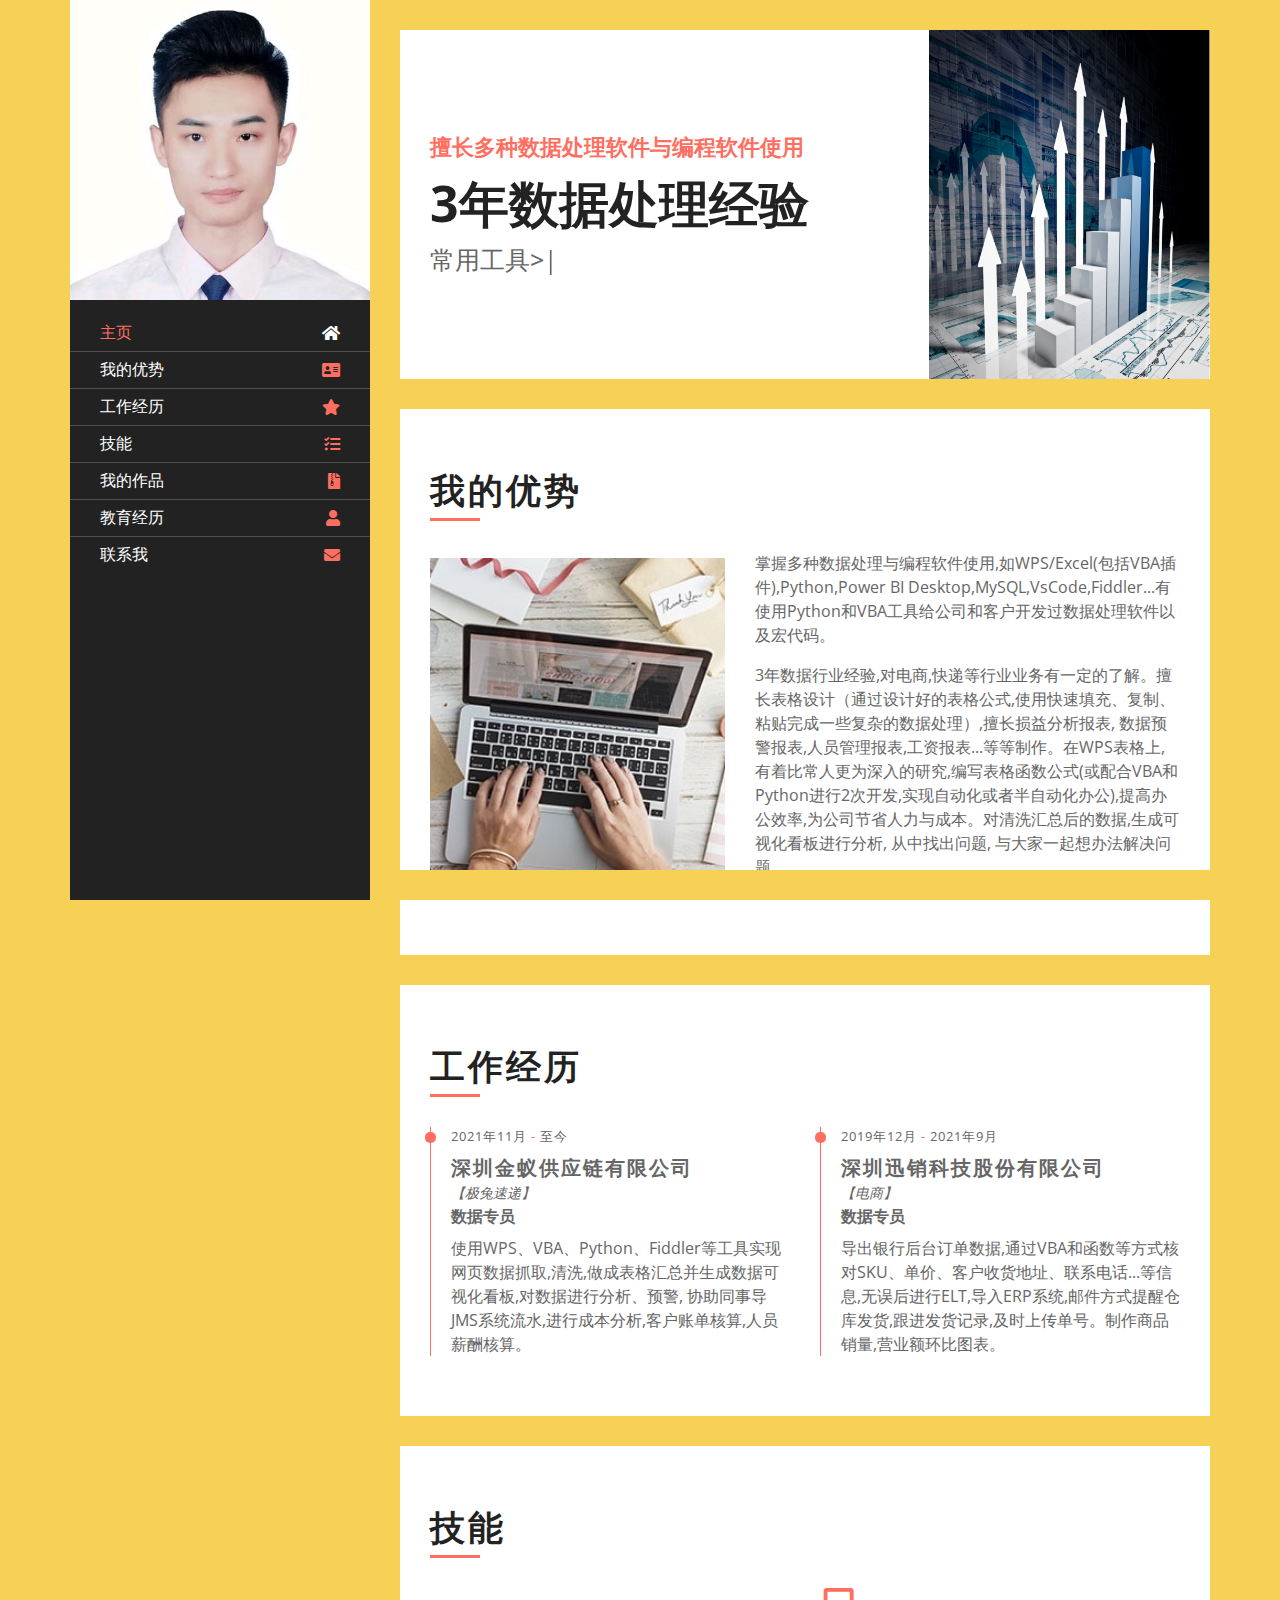
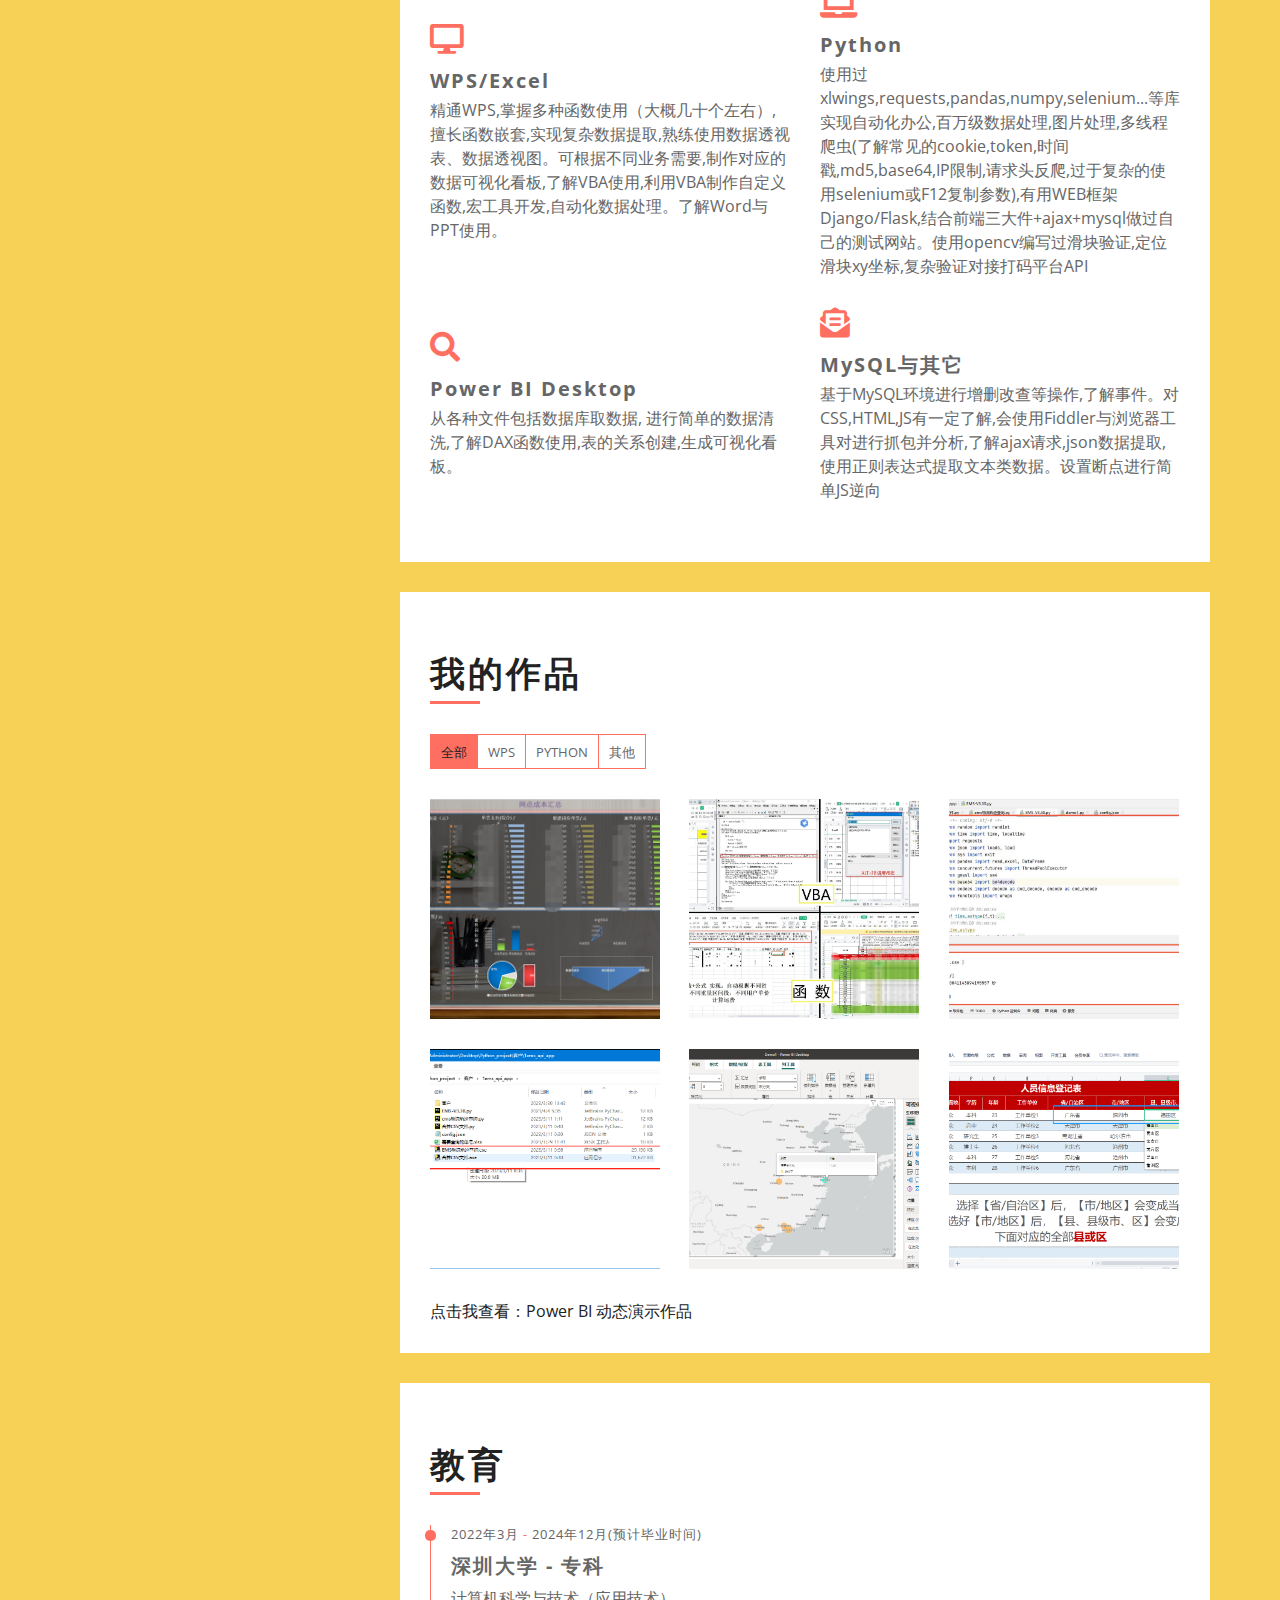
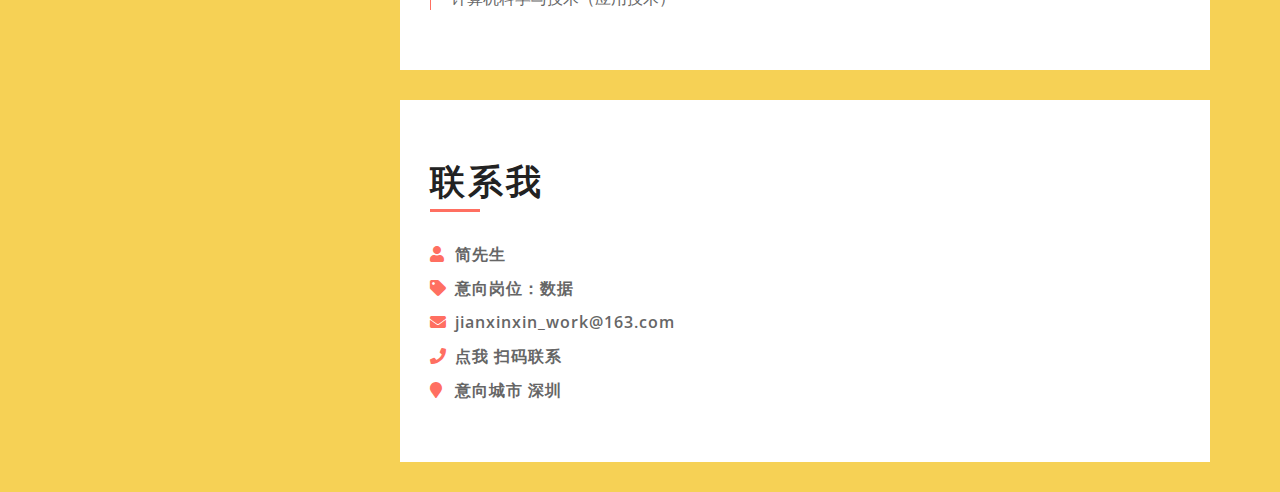
<file: index.html>
<!DOCTYPE html>
<html lang="ch">

<head>
    <meta charset="utf-8">
    <title>个人简介</title>
    <meta content="width=device-width, initial-scale=1.0" name="viewport">
    <meta content="Resume Website Template Free Download" name="keywords">
    <meta content="Resume Website Template Free Download" name="description">

    <!-- Favicon -->
    <link href="favicon.ico" rel="icon">

    <!-- Google Fonts -->
    <link href="https://fonts.googleapis.com/css2?family=Open+Sans:300;400;600;700;800&display=swap" rel="stylesheet">

    <!-- CSS Libraries -->
    <link href="https://stackpath.bootstrapcdn.com/bootstrap/4.4.1/css/bootstrap.min.css" rel="stylesheet">
    <link href="https://cdnjs.cloudflare.com/ajax/libs/font-awesome/5.10.0/css/all.min.css" rel="stylesheet">
    <link href="slick.css" rel="stylesheet">
    <link href="slick-theme.css" rel="stylesheet">
    <link href="lightbox.min.css" rel="stylesheet">

    <!-- Template Stylesheet -->
    <link href="style.css" rel="stylesheet">
</head>

<body data-spy="scroll" data-target=".navbar" data-offset="51">
    <div class="wrapper">
        <div class="sidebar">
            <div class="sidebar-header">
                <img src="profile.jpg" alt="Image">
            </div>
            <div class="sidebar-content">
                <nav class="navbar navbar-expand-md bg-dark navbar-dark">
                    <a href="#" class="navbar-brand">Navigation</a>
                    <button type="button" class="navbar-toggler" data-toggle="collapse" data-target="#navbarCollapse">
                        <span class="navbar-toggler-icon"></span>
                    </button>
                    <div class="collapse navbar-collapse" id="navbarCollapse">
                        <ul class="nav navbar-nav">
                            <li class="nav-item">
                                <a class="nav-link" href="#header">主页<i class="fa fa-home"></i></a>
                            </li>
                            <li class="nav-item">
                                <a class="nav-link" href="#about">我的优势<i class="fa fa-address-card"></i></a>
                            </li>
                            <li class="nav-item">
                                <a class="nav-link" href="#experience">工作经历<i class="fa fa-star"></i></a>
                            </li>
                            <li class="nav-item">
                                <a class="nav-link" href="#service">技能<i class="fa fa-tasks"></i></a>
                            </li>
                            <li class="nav-item">
                                <a class="nav-link" href="#portfolio">我的作品<i class="fa fa-file-archive"></i></a>
                            </li>
                            <li class="nav-item">
                                <a class="nav-link" href="#education">教育经历<i class="fa fa-user"></i></a>
                            </li>
                            <li class="nav-item">
                                <a class="nav-link" href="#contact">联系我<i class="fa fa-envelope"></i></a>
                            </li>
                        </ul>
                    </div>
                </nav>
            </div>

        </div>

        <div class="content">
            <!-- 主页 开始 -->
            <div class="header" id="header">
                <div class="content-inner">
                    <p>擅长多种数据处理软件与编程软件使用</p>
                    <h1>3年数据处理经验</h1>
                    <h2></h2>
                    <div class="typed-text">常用工具> > >, WPS表格, VBA, Python, Power BI Desktop, MySQL, VSCODE</div>
                </div>
            </div>
            <!-- 主页 结束1 -->

            <!-- 主页分割颜色 -->
            <div class="large-btn">
                <div class="content-inner">
                </div>
            </div>
            <!-- Large Button End -->
            <!-- 主页分割颜色 -->

            <!-- 介绍 -->
            <div class="about" id="about">
                <div class="content-inner">
                    <div class="content-header">
                        <h2>我的优势</h2>
                    </div>
                    <div class="row align-items-center">
                        <div class="col-md-6 col-lg-5">
                            <img src="about.jpg" alt="Image">
                        </div>
                        <div class="col-md-6 col-lg-7">
                            <p>
                                掌握多种数据处理与编程软件使用,如WPS/Excel(包括VBA插件),Python,Power BI Desktop,MySQL,VsCode,Fiddler...有使用Python和VBA工具给公司和客户开发过数据处理软件以及宏代码。
                            </p>
                            <p>
                            </p>
                            <p>
                                3年数据行业经验,对电商,快递等行业业务有一定的了解。擅长表格设计（通过设计好的表格公式,使用快速填充、复制、粘贴完成一些复杂的数据处理）,擅长损益分析报表, 数据预警报表,人员管理报表,工资报表...等等制作。在WPS表格上,有着比常人更为深入的研究,编写表格函数公式(或配合VBA和Python进行2次开发,实现自动化或者半自动化办公),提高办公效率,为公司节省人力与成本。对清洗汇总后的数据,生成可视化看板进行分析, 从中找出问题, 与大家一起想办法解决问题。
                            </p>

                        </div>
                    </div>

                </div>
            </div>


            <!-- 介绍 -end -->



            <!-- 工作经验 -->
            <div class="experience" id="experience">
                <div class="content-inner">
                    <div class="content-header">
                        <h2>工作经历</h2>
                    </div>
                    <div class="row align-items-center">
                        <div class="col-md-6">
                            <div class="exp-col">
                                <span>2021年11月 <i>-</i> 至今</span>
                                <h3>深圳金蚁供应链有限公司</h3>
                                <h4>【极兔速递】</h4>
                                <h5>数据专员</h5>
                                <p>使用WPS、VBA、Python、Fiddler等工具实现网页数据抓取,清洗,做成表格汇总并生成数据可视化看板,对数据进行分析、预警, 协助同事导JMS系统流水,进行成本分析,客户账单核算,人员薪酬核算。</p>
                            </div>
                        </div>
                        <div class="col-md-6">
                            <div class="exp-col">
                                <span>2019年12月 <i>-</i> 2021年9月</span>
                                <h3>深圳迅销科技股份有限公司</h3>
                                <h4>【电商】</h4>
                                <h5>数据专员</h5>
                                <p>导出银行后台订单数据,通过VBA和函数等方式核对SKU、单价、客户收货地址、联系电话...等信息,无误后进行ELT,导入ERP系统,邮件方式提醒仓库发货,跟进发货记录,及时上传单号。制作商品销量,营业额环比图表。</p>
                            </div>
                        </div>
                  
                    </div>
                </div>
            </div>
            <!-- 工作经验 end -->

            <!-- 技能  -->
            <div class="service" id="service">
                <div class="content-inner">
                    <div class="content-header">
                        <h2>技能</h2>
                    </div>
                    <div class="row align-items-center">
                        <div class="col-md-6">
                            <div class="srv-col">
                                <i class="fa fa-desktop"></i>
                                <h3>WPS/Excel</h3>
                                <p>
                                    精通WPS,掌握多种函数使用（大概几十个左右）,擅长函数嵌套,实现复杂数据提取,熟练使用数据透视表、数据透视图。可根据不同业务需要,制作对应的数据可视化看板,了解VBA使用,利用VBA制作自定义函数,宏工具开发,自动化数据处理。了解Word与PPT使用。 
                                </p>
                            </div>
                        </div>
                        <div class="col-md-6">
                            <div class="srv-col">
                                <i class="fa fa-laptop"></i>
                                <h3>Python</h3>
                                <p> 使用过xlwings,requests,pandas,numpy,selenium...等库实现自动化办公,百万级数据处理,图片处理,多线程爬虫(了解常见的cookie,token,时间戳,md5,base64,IP限制,请求头反爬,过于复杂的使用selenium或F12复制参数),有用WEB框架Django/Flask,结合前端三大件+ajax+mysql做过自己的测试网站。使用opencv编写过滑块验证,定位滑块xy坐标,复杂验证对接打码平台API</p>
                            </div>
                        </div>
                        <div class="col-md-6">
                            <div class="srv-col">
                                <i class="fa fa-search"></i>
                                <h3>Power BI Desktop</h3>
                                <p>从各种文件包括数据库取数据, 进行简单的数据清洗,了解DAX函数使用,表的关系创建,生成可视化看板。
                                </p>
                            </div>
                        </div>
                        <div class="col-md-6">
                            <div class="srv-col">
                                <i class="fa fa-envelope-open-text"></i>
                                <h3>MySQL与其它</h3>
                                <p>基于MySQL环境进行增删改查等操作,了解事件。对CSS,HTML,JS有一定了解,会使用Fiddler与浏览器工具对进行抓包并分析,了解ajax请求,json数据提取,使用正则表达式提取文本类数据。设置断点进行简单JS逆向</p>
                            </div>
                        </div>
                    </div>
                </div>
            </div>
            <!-- Service Start -->

            <!-- Portfolio Start -->
            <div class="portfolio" id="portfolio">
                <div class="content-inner">
                    <div class="content-header">
                        <h2>我的作品</h2>
                    </div>
                    <div class="row">
                        <div class="col-lg-12">
                            <ul id="portfolio-flters">
                                <li data-filter="*" class="filter-active">全部</li>
                                <li data-filter=".web-des">WPS</li>
                                <li data-filter=".web-dev">Python</li>
                                <li data-filter=".dig-mar">其他</li>
                            </ul>
                        </div>
                    </div>
                    <div class="row portfolio-container">
                        <div class="col-lg-4 col-md-6 portfolio-item web-des">
                            <div class="portfolio-wrap">
                                <figure>
                                    <img src="portfolio-1.jpg" class="img-fluid" alt="">
                                    <a href="portfolio-1.jpg" data-lightbox="portfolio" data-title="Project Name"
                                        class="link-preview" title="Preview"><i class="fa fa-eye"></i></a>
                                    <a class="portfolio-title">WPS数据动态可视化报表<span>可根据日期或网点名字单独查看</span></a>
                                </figure>
                            </div>
                        </div>

                        <div class="col-lg-4 col-md-6 portfolio-item web-des">
                            <div class="portfolio-wrap">
                                <figure>
                                    <img src="portfolio-2.jpg" class="img-fluid" alt="">
                                    <a href="portfolio-2.jpg" class="link-preview" data-lightbox="portfolio"
                                        data-title="Project Name" title="Preview"><i class="fa fa-eye"></i></a>
                                    <a class="portfolio-title">函数与VBA宏<span>多重函数嵌套+VBA自定义函数+VBA宏</span></a>
                                </figure>
                            </div>
                        </div>

                        <div class="col-lg-4 col-md-6 portfolio-item web-dev">
                            <div class="portfolio-wrap">
                                <figure>
                                    <img src="portfolio-3.jpg" class="img-fluid" alt="">
                                    <a href="portfolio-3.jpg" class="link-preview" data-lightbox="portfolio"
                                        data-title="Project Name" title="Preview"><i class="fa fa-eye"></i></a>
                                
                                    <a class="portfolio-title">Python代码实现物流轨迹批量查询<span>查询速度约50万条单号/h</span></a>
                                </figure>
                            </div>
                        </div>

                        <div class="col-lg-4 col-md-6 portfolio-item web-dev">
                            <div class="portfolio-wrap">
                                <figure>
                                    <img src="portfolio-4.jpg" class="img-fluid" alt="">
                                    <a href="portfolio-4.jpg" class="link-preview" data-lightbox="portfolio"
                                        data-title="Project Name" title="Preview"><i class="fa fa-eye"></i></a>
                                    <a class="portfolio-title">把Python代码打包成exe程序<span>不用Python环境,windows电脑可以直接用啦</span></a>
                                </figure>
                            </div>
                        </div>

                        <div class="col-lg-4 col-md-6 portfolio-item dig-mar">
                            <div class="portfolio-wrap">
                                <figure>
                                    <img src="portfolio-5.jpg" class="img-fluid" alt="">
                                    <a href="portfolio-5.jpg" class="link-preview" data-lightbox="portfolio"
                                        data-title="Project Name" title="Preview"><i class="fa fa-eye"></i></a>
                                   
                                    <a class="portfolio-title">Power BI可视化看板<span>城市温度</span></a>
                                </figure>
                            </div>
                        </div>

                        <div class="col-lg-4 col-md-6 portfolio-item dig-mar">
                            <div class="portfolio-wrap">
                                <figure>
                                    <img src="portfolio-6.jpg" class="img-fluid" alt="">
                                    <a href="portfolio-6.jpg" class="link-preview" data-lightbox="portfolio"
                                        data-title="Project Name" title="Preview"><i class="fa fa-eye"></i></a>
                                    
                                    <a class="portfolio-title">WPS三级联动菜单<span>选择不同省，下面的市区和县的下拉菜单都会根据省份自动改变</span></a>
                                </figure>
                            </div>
                        </div>
                    </div>
                    <div>
                        <a href="https://app.powerbi.com/view?r=eyJrIjoiNTQ2YzE0ZDItNDZkMi00M2UzLWI4ZjgtM2ExOGJmOThlM2U0IiwidCI6IjZmZWFmYTliLWMyNWQtNDYwZS04OGQ2LTVhZGM3MTRjZmE4NCIsImMiOjF9" target="_blank">点击我查看：Power BI 动态演示作品</a>
                    </div>
                </div>
            </div>
            <!-- Portfolio Start -->



            <!-- Education Start -->
            <div class="education" id="education">
                <div class="content-inner">
                    <div class="content-header">
                        <h2>教育</h2>
                    </div>
                    <div class="row align-items-center">
                        <div class="col-md-6">
                            <div class="edu-col">
                                <span>2022年3月 <i>-</i> 2024年12月(预计毕业时间)</span>
                                <h3>深圳大学 - 专科</h3>
                                <p>计算机科学与技术（应用技术）</p>
                            </div>
                        </div>
                    </div>
                </div>
            </div>
            <!-- Education Start -->



            <!-- 联系 -->
            <div class="contact" id="contact">
                <div class="content-inner">
                    <div class="content-header">
                        <h2>联系我</h2>
                    </div>
                    <div class="row align-items-center">
                        <div class="col-md-6">
                            <div class="contact-info">
                                <p><i class="fa fa-user"></i>简先生</p>
                                <p><i class="fa fa-tag"></i>意向岗位：数据</p>
                                <p><i class="fa fa-envelope"></i><a
                                        href="mailto:info@example.com">jianxinxin_work@163.com</a>
                                </p>
                                <p><i class="fa fa-phone"></i><a href="wx.html" target="_blank">点我 扫码联系</a></p>
                                <p><i class="fa fa-map-marker"></i>意向城市 深圳</p>

                            </div>
                        </div>
                    </div>
                </div>
            </div>
            <!-- 联系 end-->


        </div>
    </div>

    <!-- Back to Top -->
    <a href="#" class="back-to-top"><i class="fa fa-angle-double-up"></i></a>

    <!-- JavaScript Libraries -->
    <script src="https://code.jquery.com/jquery-3.4.1.min.js"></script>
    <script src="https://stackpath.bootstrapcdn.com/bootstrap/4.4.1/js/bootstrap.bundle.min.js"></script>
    <script src="easing.min.js"></script>
    <script src="slick.min.js"></script>
    <script src="typed.min.js"></script>
    <script src="waypoints.min.js"></script>
    <script src="isotope.pkgd.min.js"></script>
    <script src="lightbox.min.js"></script>

    <!-- Template Javascript -->
    <script src="main.js"></script>
</body>

</html>
</file>
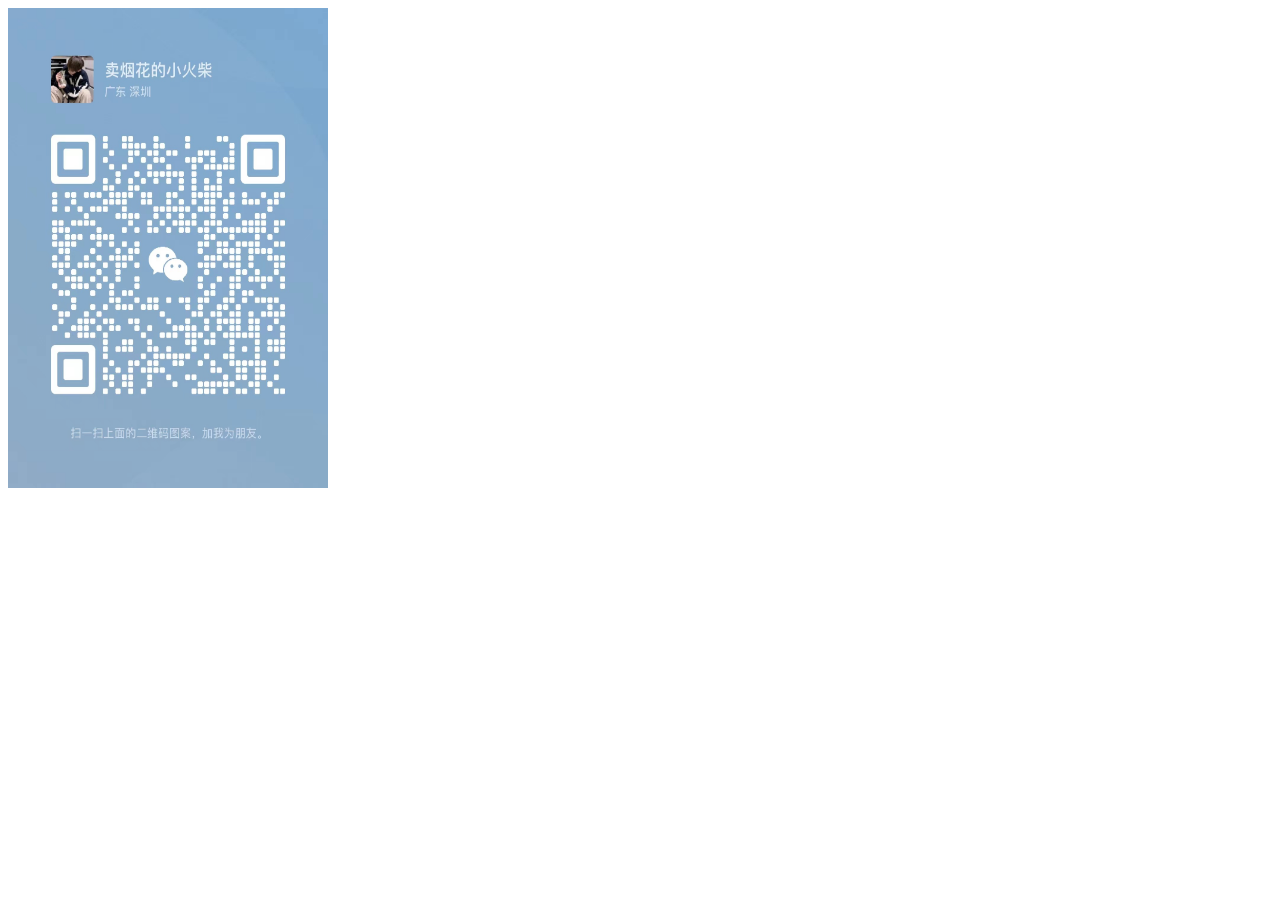
<file: wx.html>
<!DOCTYPE html>
<html lang="ch">
<head>
    <meta charset="UTF-8">
    <title>联系我</title>
</head>
<body>
    <div>
        <img src="wx.jpg" alt="" width="320" height="480">
    </div>
</body>
</html>
</file>
<file: style.css>
/**********************************/
/********** General CSS ***********/
/**********************************/
body {
    color: #666666;
    background: #F6D155;
    font-family: 'Open Sans', sans-serif;
}

a {
    color: #222222;
    transition: all .3s;
}

a:hover,
a:active,
a:focus {
    color: #FF6F61;
    outline: none;
    text-decoration: none;
}

.btn:focus {
    box-shadow: none;
}


/**********************************/
/****** Layout with Sidebar *******/
/**********************************/
.wrapper {
    position: relative;
    margin: 0 auto;
    width: 100%;
    max-width: 1140px;
}

.wrapper .sidebar {
    position: relative;
    width: 100%;
    float: left;
    background: #222222;
}

.wrapper .content {
    position: relative;
    width: 100%;
    padding: 15px;
    float: left;
    background: #F6D155;
}

.wrapper .sidebar-header,
.wrapper .sidebar-footer {
    display: none;
}

.navbar {
    padding: 15px;
    background: #222222 !important;
}

.navbar-expand-md .navbar-nav .nav-item {
    width: 100%;
    border-top: 1px solid rgba(255, 255, 255, .2);
}

.navbar-expand-md .navbar-nav .nav-item:first-child{
    border-top: none;
}

.navbar-expand-md .navbar-nav .nav-link {
    color: #ffffff;
    padding: 5px 15px 7px 15px;
    transition: all .3s;
}

.navbar-expand-md .navbar-nav .nav-link i {
    color: #FF6F61;
    float: right;
    padding-top: 5px;
    transition: all .3s;
}

.navbar-expand-md .navbar-nav .nav-link:hover,
.navbar-expand-md .navbar-nav .nav-link.active {
    color: #FF6F61;
}

.navbar-expand-md .navbar-nav .nav-link:hover i,
.navbar-expand-md .navbar-nav .nav-link.active i{
    color: #ffffff;
}


.wrapper .sidebar,
.wrapper .content {
    -webkit-transition: margin 200ms ease-out;
    -moz-transition: margin 200ms ease-out;
    -o-transition: margin 200ms ease-out;
    transition: margin 200ms ease-out;
}

@media (min-width: 768px) {
    .wrapper .content {
        padding: 30px 0px 30px 30px;
    }
    
    .wrapper .content::before,
    .wrapper .content::after {
        position: fixed;
        content: "";
        width: 100%;
        height: 30px;
        background: #F6D155;
        z-index: 1;
    }
    
    .wrapper .content::before {
        top: 0;
    }
    
    .wrapper .content::after {
        bottom: 0;
    }
    
    .wrapper .sidebar {
        position: fixed;
        width: 300px;
        height: 100%;
        margin-left: -250px;
        float: left;
        overflow: auto;
        scrollbar-width: thin;
        scrollbar-color: gray;
        z-index: 2;
    }

    .wrapper .sidebar:hover {
        margin-left: 0px;
    }
    
    .wrapper .content {
        position: relative;
        width: calc(100% - 50px);
        margin-left: 50px;
        float: right;
    }
    
    .wrapper .sidebar:hover  .sidebar-header {
        position: relative;
        display: block;
        width: 100%;
    }

    .wrapper .sidebar .sidebar-header img {
        width: 100%;
        height: auto;
    }
    
    .navbar-brand {
        display: none;
    }
    
    .navbar {
        padding: 15px 0;
        flex-direction: column;
    }
    
    .wrapper .sidebar:hover .navbar-expand-md .navbar-nav .nav-link {
        padding: 5px 30px 7px 30px;
    }
    
    .wrapper .sidebar::-webkit-scrollbar {
        width: 7px;
    }

    .wrapper .sidebar::-webkit-scrollbar-track {
        -webkit-box-shadow: inset 0 0 6px rgba(0,0,0,0.1);
    }

    .wrapper .sidebar::-webkit-scrollbar-thumb {
        background-color: darkgrey;
        outline: 1px solid slategrey;
        border-radius: 7px
    }
    
    .navbar-brand {
        display: none;
    }
    
    .sidebar .sidebar-footer {
        width: 300px;
        position: fixed;
        bottom: 0;
        padding: 15px;
        font-size: 0;
        text-align: center;
        background: #222222;
    }
    
    .sidebar .sidebar-footer a {
        display: inline-block;
        width: 40px;
        height: 40px;
        padding: 5px 0;
        margin: 0 15px 15px 0;
        text-align: center;
        font-size: 18px;
        color: #222222;
        background: #FF6F61;
    }
    
    .sidebar .sidebar-footer a:last-child {
        margin-right: 0;
    }
    
    .sidebar .sidebar-footer a:hover {
        color: #FF6F61;
        background: #ffffff;
    }
    
    .sidebar:hover .sidebar-footer {
        display: block;
    }
}

@media (min-width: 992px) {
    .wrapper .sidebar {
        margin: 0;
    }

    .wrapper .content {
        width: calc(100% - 300px);
        margin-left: 300px;
    }

    .sidebar .sidebar-header {
        position: relative;
        display: block;
        width: 100%;
    }
    
    .navbar-expand-md .navbar-nav .nav-link {
        padding: 5px 30px 7px 30px;
    }
    
    .sidebar .sidebar-footer {
        display: block;
    }
}

@media (max-width: 1140px) {
    .wrapper .content {
        padding: 30px;
    }
}

@media (max-width: 576px) {
    .wrapper .content {
        padding: 15px;
    }
}


/**********************************/
/******** Back to Top CSS *********/
/**********************************/
.back-to-top {
    position: fixed;
    display: none;
    width: 30px;
    height: 30px;
    text-align: center;
    line-height: 1;
    font-size: 30px;
    right: 30px;
    bottom: 30px;
    transition: background 0.5s;
    z-index: 11;
}

.back-to-top i {
    color: #222222;
}

.back-to-top i:hover {
    color: #FF6F61;
}

.back-to-top {
    -webkit-animation: action 1s infinite  alternate;
    animation: action 1s infinite  alternate;
}

@-webkit-keyframes action {
    0% { transform: translateY(0); }
    100% { transform: translateY(-15px); }
}

@keyframes action {
    0% { transform: translateY(0); }
    100% { transform: translateY(-15px); }
}


/**********************************/
/*********** Header CSS ***********/
/**********************************/
.header {
    position: relative;
    background: #ffffff;
}

.header .content-inner {
    padding: 100px 30px;
    background: url(profile.png) right bottom no-repeat;
    background-size: contain;
}

.header p {
    color: #FF6F61;
    font-size: 22px;
    font-weight: 600;
    margin-bottom: 10px;
}

.header h1 {
    color: #222222;
    font-size: 50px;
    font-weight: 700;
}

.header h2 {
    display: inline-block;
    margin: 0;
    height: 25px;
    font-size: 25px;
}

.header .typed-text {
    display: none;
}

.header .typed-cursor {
    font-size: 25px;
    font-weight: 300;
    color: #222222;
}

.large-btn .content-inner {
    font-size: 0;
    border-bottom: 30px solid #F6D155;
}

.large-btn .btn {
    position: relative;
    width: 50%;
    padding: 15px 0;
    color: #FF6F61;
    font-size: 20px;
    background: #222222;
    border-radius: 0;
}

.large-btn .btn:last-child {
    color: #222222;
    background: #FF6F61;
}

.large-btn .btn i {
    margin-right: 8px;
}

.large-btn .btn::after {
    position: absolute;
    content: "";
    width: 0;
    height: 100%;
    top: 0;
    left: 0;
    transition: all .3s;
}

.large-btn .btn:hover::after {
    width: 100%;
    background: rgba(255, 255, 255, .1);
}


/**********************************/
/******* Content Header CSS *******/
/**********************************/
.content-header {
    position: relative;
    width: 100%;
    margin-bottom: 30px;
    padding-bottom: 10px;
}

.content-header h2 {
    color: #222222;
    font-size: 35px;
    font-weight: 700;
    letter-spacing: 3px;
    margin: 0;
}

.content-header::after {
    content: '';
    position: absolute;
    display: block;
    width: 50px;
    height: 3px;
    bottom: 0;
    left: 0;
    background: #FF6F61;
}


/**********************************/
/*********** About CSS ************/
/**********************************/
.about {
    position: relative;
    padding: 60px 30px;
    background: #ffffff;
    border-bottom: 30px solid #F6D155;
}


.about img {
    width: 100%;
    height: auto;
}

@media(max-width: 767.98px) {
    .about img {
        margin-bottom: 15px;
    }
}

.about .btn {
    border-radius: 0;
    color: #222222;
    background: #FF6F61;
    transition: all .3s;
}

.about .btn:hover {
    color: #FF6F61;
    background: #222222;
}

.about .skills {
    padding-top: 15px;
}

.about .skill-name {
    margin-top: 15px;
}

.about .skill-name p {
    display: inline-block;
    margin-bottom: 5px;
    font-size: 16px;
    font-weight: 400;
}

.about .skill-name p:last-child {
    float: right;
}

.about .progress {
    height: 5px;
    border: 1px solid #FF6F61;
    border-radius: 0;
    background: #ffffff;
}

.about .progress .progress-bar {
    width: 1px;
    background: #FF6F61;
    border-radius: 0;
    transition: 1s;
}


/**********************************/
/********* Education CSS **********/
/**********************************/
.education {
    position: relative;
    padding: 60px 30px;
    background: #ffffff;
    border-bottom: 30px solid #F6D155;
}

.education .edu-col {
    position: relative;
    width: 100%;
    padding: 20px 0 20px 20px;
    border-left: 1px solid #FF6F61;
    border-bottom: 1px solid #FF6F61;
}

.education .col-md-6:first-child .edu-col {
    padding-top: 0;
}

.education .col-md-6:last-child .edu-col {
    border-bottom: none;
    padding-bottom: 0;
}

@media (min-width: 768px) {
    .education .col-md-6:nth-child(-n+2) .edu-col {
        padding-top: 0;
    }

    .education .col-md-6:last-child .edu-col,
    .education .col-md-6:nth-last-child(2) .edu-col {
        border-bottom: none;
        padding-bottom: 0;
    }
}

.education .edu-col span {
    position: relative;
    display: block;
    font-size: 13px;
    letter-spacing: 1px;
    margin-bottom: 10px;
}

.education .edu-col span::before {
    position: absolute;
    content: "";
    width: 11px;
    height: 11px;
    background: #FF6F61;
    top: 5px;
    left: -26px;
    border-radius: 5px;
}

.education .edu-col span i {
    color: #FF6F61;
}

.education .edu-col h3 {
    font-size: 20px;
    font-weight: 700;
    letter-spacing: 2px;
}

.education .edu-col p {
    margin: 0;
}


/**********************************/
/********* Experience CSS *********/
/**********************************/
.experience {
    position: relative;
    padding: 60px 30px;
    background: #ffffff;
    border-bottom: 30px solid #F6D155;
}

.experience .exp-col {
    position: relative;
    width: 100%;
    padding: 20px 0 20px 20px;
    border-left: 1px solid #FF6F61;
    border-bottom: 1px solid #FF6F61;
}

.experience .col-md-6:first-child .exp-col {
    padding-top: 0;
}

.experience .col-md-6:last-child .exp-col {
    border-bottom: none;
    padding-bottom: 0;
}

@media (min-width: 768px) {
    .experience .col-md-6:nth-child(-n+2) .exp-col {
        padding-top: 0;
    }

    .experience .col-md-6:last-child .exp-col,
    .experience .col-md-6:nth-last-child(2) .exp-col {
        border-bottom: none;
        padding-bottom: 0;
    }
}

.experience .exp-col span {
    position: relative;
    display: block;
    font-size: 13px;
    letter-spacing: 1px;
    margin-bottom: 10px;
}

.experience .exp-col span::before {
    position: absolute;
    content: "";
    width: 11px;
    height: 11px;
    background: #FF6F61;
    top: 5px;
    left: -26px;
    border-radius: 5px;
}

.experience .exp-col span i {
    color: #FF6F61;
}

.experience .exp-col h3 {
    font-size: 20px;
    font-weight: 700;
    letter-spacing: 2px;
    margin-bottom: 5px;
}

.experience .exp-col h4 {
    font-size: 14px;
    font-weight: 400;
    font-style: italic;
    margin-bottom: 5px;
}

.experience .exp-col h5 {
    font-size: 16px;
    font-weight: 600;
    margin-bottom: 10px;
}

.experience .exp-col p {
    margin: 0;
}


/**********************************/
/*********** Service CSS **********/
/**********************************/
.service {
    position: relative;
    padding: 60px 30px 30px 30px;
    background: #ffffff;
    border-bottom: 30px solid #F6D155;
}

.service .srv-col {
    position: relative;
    width: 100%;
    margin-bottom: 30px;
}

.service .srv-col i {
    font-size: 30px;
    color: #FF6F61;
    margin-bottom: 15px;
}

.service .srv-col h3 {
    font-size: 20px;
    font-weight: 700;
    letter-spacing: 2px;
    margin-bottom: 5px;
}

.experience .exp-col h4 {
    font-size: 14px;
    font-weight: 400;
    font-style: italic;
    margin-bottom: 5px;
}

.experience .exp-col h5 {
    font-size: 16px;
    font-weight: 600;
    margin-bottom: 10px;
}

.experience .exp-col p {
    margin: 0;
}


/**********************************/
/********** Portfolio CSS *********/
/**********************************/
.portfolio {
    position: relative;
    padding: 60px 30px 30px 30px;
    background: #ffffff;
    border-bottom: 30px solid #F6D155;
}

.portfolio #portfolio-flters {
    padding: 0;
    margin: -15px 0 30px 0;
    list-style: none;
    font-size: 0;
}

.portfolio #portfolio-flters li {
    cursor: pointer;
    margin: 15px -1px 0 0;
    display: inline-block;
    height: 35px;
    padding: 10px;
    color: #666666;
    font-size: 13px;
    line-height: 15px;
    text-transform: uppercase;
    border: 1px solid #FF6F61;
    background: #ffffff;
    transition: all 0.3s ease-in-out;
}

.portfolio #portfolio-flters li:hover,
.portfolio #portfolio-flters li.filter-active {
    background: #FF6F61;
    color: #222222;
}

.portfolio .portfolio-item {
    position: relative;
    height: 250px;
    overflow: hidden;
}

.portfolio .portfolio-item figure {
    background: #ffffff;
    overflow: hidden;
    height: 220px;
    position: relative;
    border-radius: 0;
    margin: 0; 
}

.portfolio .portfolio-item figure img {
    width: 100%; 
    height: 100%; 
    object-fit: cover; 
}

.portfolio .portfolio-item figure:hover img {
    opacity: 0.3;
    transition: 0.3s;
}

.portfolio .portfolio-item figure .link-preview,
.portfolio .portfolio-item figure .link-details,
.portfolio .portfolio-item figure .portfolio-title {
    position: absolute;
    display: inline-block;
    opacity: 0;
    line-height: 1;
    text-align: center;
    width: 45px;
    height: 35px;
    background: #FF6F61;
    transition: 0.2s linear;
}

.portfolio .portfolio-item figure .link-preview i,
.portfolio .portfolio-item figure .link-details i {
    color: #222222;
    padding-top: 10px;
    font-size: 16px;
}

.portfolio .portfolio-item figure .link-preview:hover,
.portfolio .portfolio-item figure .link-details:hover {
    background: #222222;
}

.portfolio .portfolio-item figure .link-preview:hover i,
.portfolio .portfolio-item figure .link-details:hover i {
    color: #FF6F61;
}

.portfolio .portfolio-item figure .link-preview {
    left: 50%;
    top: calc(25% - 18px);
}

.portfolio .portfolio-item figure .link-details {
    right: 50%;
    top: calc(25% - 18px);
}

.portfolio .portfolio-item figure .portfolio-title {
    margin: 0;
    width: 100%;
    height: 50%;
    left: 0;
    right: 0;
    top: 100%;
    padding: 30px 10px;
    color: #222222;
    font-size: 16px;
    font-weight: 600;
    background: rgba(255, 111, 97, .5);
    border-radius: 0;
}

.portfolio .portfolio-item figure .portfolio-title:hover {
    text-decoration: none;
}

.portfolio .portfolio-item figure .portfolio-title span {
    display: block;
    margin-top: 10px;
    font-family: 'Open Sans', sans-serif;
    font-size: 13px;
    font-weight: 300;
}

.portfolio .portfolio-item figure:hover .link-preview {
    opacity: 1;
    left: calc(50% - 61px);
}

.portfolio .portfolio-item figure:hover .link-details {
    opacity: 1;
    right: calc(50% - 61px);
}

.portfolio .portfolio-item figure:hover .portfolio-title {
    opacity: 1;
    top: 50%;
}


/**********************************/
/*********** Review CSS ***********/
/**********************************/
.review {
    position: relative;
    background: #ffffff;
    border-bottom: 30px solid #F6D155;
}

.review .content-inner {
    position: relative;
    padding: 60px 30px;
    background: url(../img/quote.png) right bottom no-repeat;
}

.review .review-text p {
    font-size: 18px;
    font-style: italic;
}

.review .review-img {
    display: flex;
    align-items: center;
}

.review .review-img img {
    width: 80px; 
    height: 80px; 
    object-fit: cover;
    margin-right: 15px;
}

.review .review-name h3 {
    font-size: 18px;
    font-weight: 700;
    letter-spacing: 2px;
    margin-bottom: 5px;
}

.review .review-name p {
    font-size: 14px;
    margin-bottom: 0;
}

.review .review-text .ratting {
    margin-bottom: 5px;
}

.review .review-text .ratting i {
    color: #FF6F61;
    font-size: 14px;
}

.review .slick-slider:hover .slick-prev {
    left: 30px;
}

.review .slick-slider:hover .slick-next {
    right: 30px;
}

.review-slider .slick-prev,
.review-slider .slick-next {
    width: 35px;
    height: 35px;
    z-index: 1;
    opacity: 0;
    transition: .5s;
    background: rgba(255, 111, 97, .7);
}

.review-slider .slick-prev {
    left: 55px;
}

.review-slider .slick-next {
    right: 55px;
}

.review-slider.slick-slider:hover .slick-prev {
    left: 15px;
    opacity: 1;
}

.review-slider.slick-slider:hover .slick-next {
    right: 15px;
    opacity: 1;
}

.review-slider .slick-prev:hover,
.review-slider .slick-prev:focus,
.review-slider .slick-next:hover,
.review-slider .slick-next:focus {
    background: rgba(0, 0, 0, .7);
}

.review-slider .slick-prev:hover::before,
.review-slider .slick-prev:focus::before,
.review-slider .slick-next:hover::before,
.review-slider .slick-next:focus::before {
    color: #FF6F61;
}

.review-slider .slick-prev::before,
.review-slider .slick-next::before {
    font-family: "Font Awesome 5 Free";
    font-weight: 900;
    font-size: 18px;
    color: #ffffff;
}

.review-slider .slick-prev::before {
    content: "\f104";
}

.review-slider .slick-next::before {
    content: "\f105";
}

.review-slider .slick-dots {
    bottom: 15px;
}

.review-slider .slick-dots li button:before {
    color: #ffffff;
    font-size: 15px;
}

.review-slider .slick-dots li.slick-active button:before {
    color: #FF6F61;
}

.review-slider.slick-slider {
    margin-bottom: 0;
}


/**********************************/
/*********** Contact CSS ***********/
/**********************************/
.contact {
    position: relative;
    padding: 60px 30px 30px 30px;
    background: #ffffff;
}

.contact .contact-info {
    position: relative;
    width: 100%;
    margin-bottom: 30px;
}

.contact .contact-info p {
    font-size: 16px;
    font-weight: 600;
    letter-spacing: 1px;
    margin-bottom: 10px;
}

.contact .contact-info p i {
    width: 25px;
    color: #FF6F61;
}

.contact .contact-info p a {
    color: #666666;
}

.contact .contact-info p a:hover {
    color: #FF6F61;
    text-decoration: none;
}

.contact .social {
    font-size: 0;
}

.contact .social a {
    width: 35px;
    height: 35px;
    padding: 5px 0;
    color: #222222;
    background: #FF6F61;
    border-radius: 0;
    margin-top: 15px;
    margin-right: 15px;
    transition: all .3s;
}

.contact .social a:last-child {
    margin-right: 0;
}

.contact .social a:hover {
    color: #FF6F61;
    background: #222222;
}

.contact .form {
    position: relative;
    width: 100%;
    margin-bottom: 30px;
}

.contact .form .form-control {
    border-radius: 0;
}

.contact .form .form-control:focus {
    box-shadow: none;
    border-color: #FF6F61;
}

.contact .form .btn {
    color: #222222;
    background: #FF6F61;
    border-radius: 0;
    transition: all .3s;
}

.contact .form .btn:hover {
    color: #FF6F61;
    background: #222222;
}


/**********************************/
/*********** Footer CSS ***********/
/**********************************/
.footer {
    position: relative;
    width: 100%;
    padding: 30px 30px 0 30px;
    background: #F6D155;
}

.footer .col-md-6:last-child {
    text-align: right;
}

@media(max-width: 767.98px) {
    .footer .col-md-6,
    .footer .col-md-6:last-child{
        text-align: center;
    }
}

.footer p {
    color: #222222;
    margin: 0;
}

.footer a {
    color: #FF6F61;
    font-weight: 600;
}

.footer a:hover {
    color: #222222;
}
</file>
